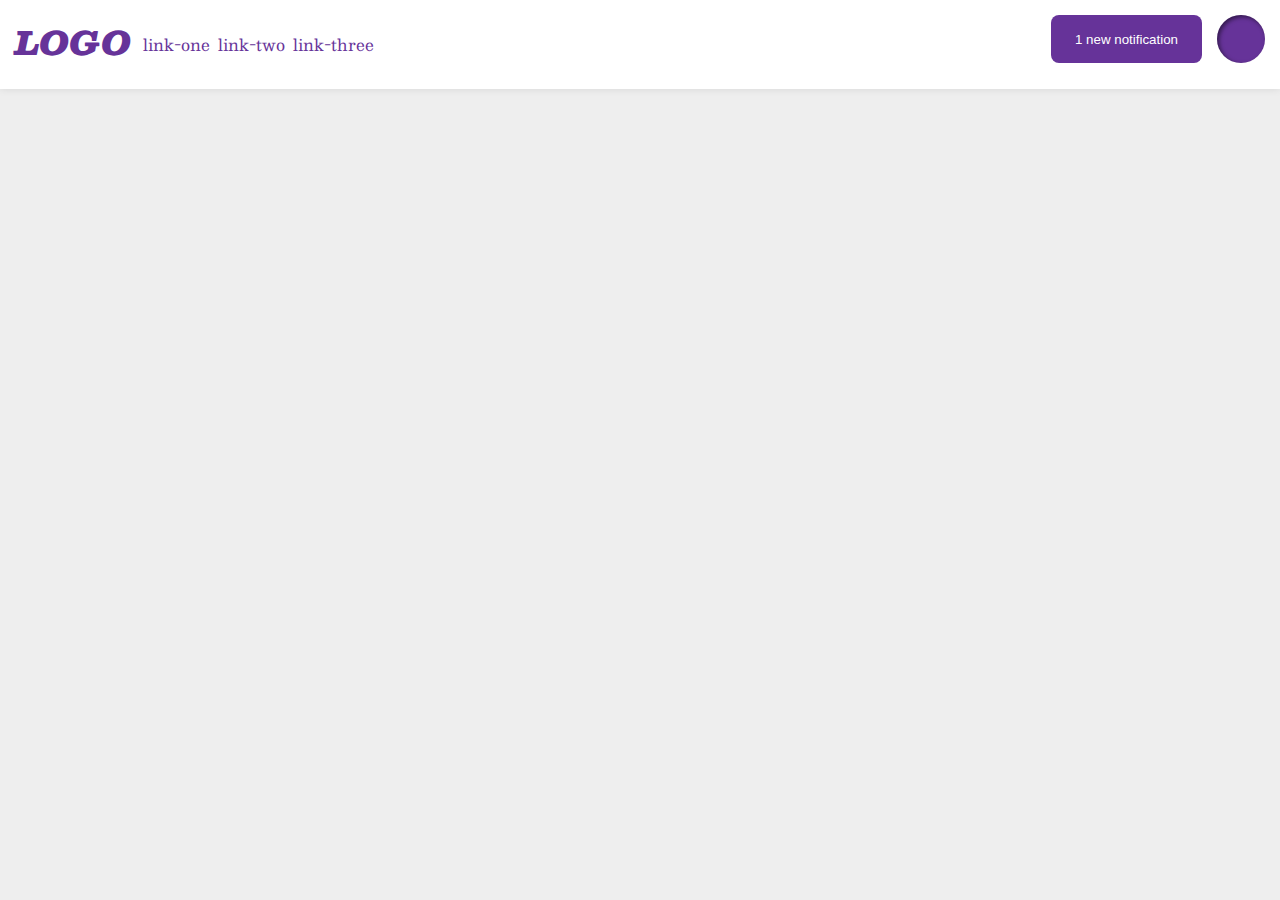
<file: flex/03-flex-header-2/index.html>
<!DOCTYPE html>
<html lang="en">
  <head>
    <meta charset="UTF-8">
    <meta http-equiv="X-UA-Compatible" content="IE=edge">
    <meta name="viewport" content="width=device-width, initial-scale=1.0">
    <title>Flex Header 2</title>
    <link rel="stylesheet" href="style.css">
  </head>
  <body>
    <div class="header">
      <div class="logo">
        LOGO
      </div>
      <ul class="links">
        <li><a href="google.com">link-one</a></li>
        <li><a href="google.com">link-two</a></li>
        <li><a href="google.com">link-three</a></li>
      </ul>
      <div class="rightheader">
        <button class="notifications">
        1 new notification
      </button>
      <div class="profile-image"></div>
    
    </div>
    </div>
  </body>
</html>
</file>
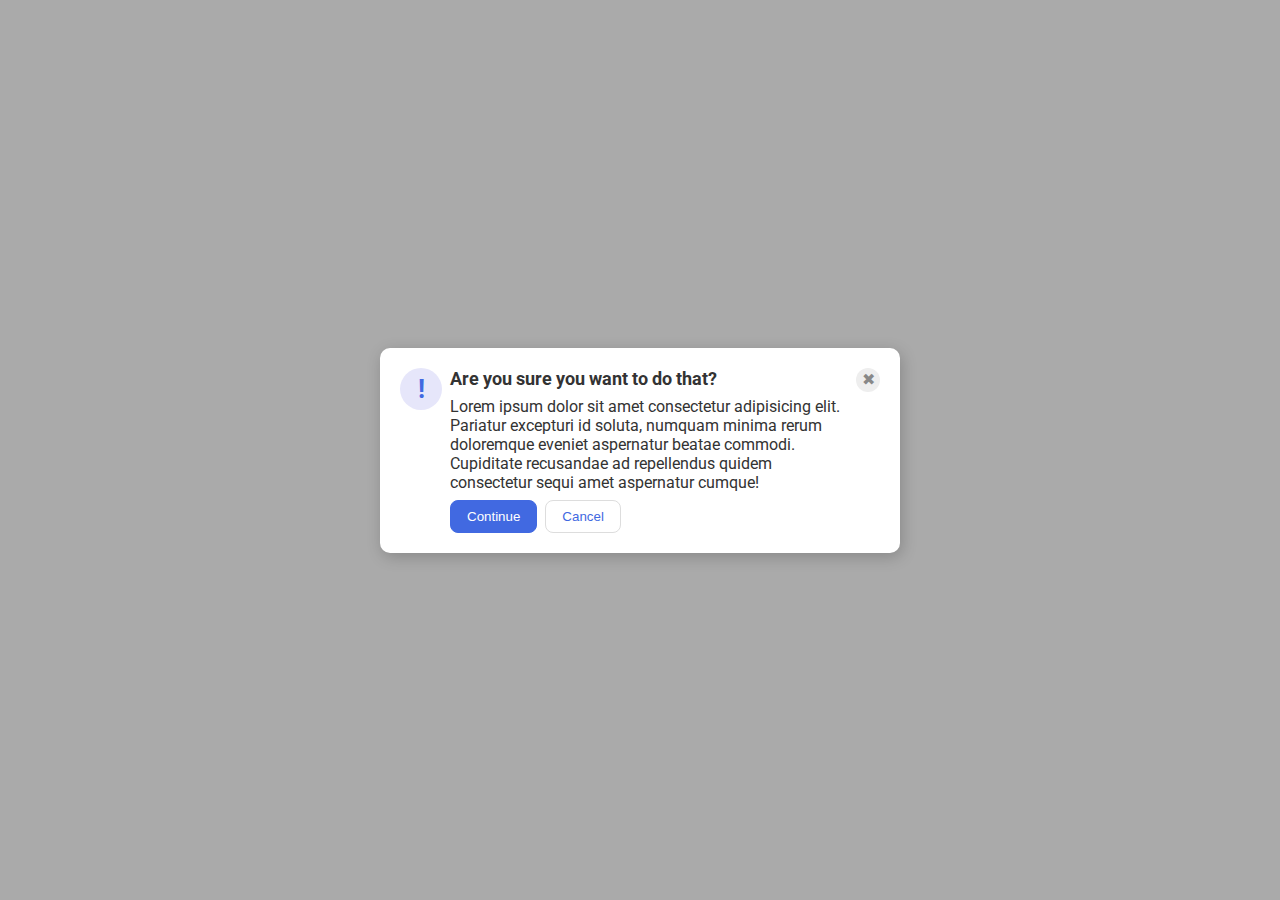
<file: flex/05-flex-modal/index.html>
<!DOCTYPE html>
<html lang="en">
  <head>
    <meta charset="UTF-8">
    <meta http-equiv="X-UA-Compatible" content="IE=edge">
    <meta name="viewport" content="width=device-width, initial-scale=1.0">
    <link rel="stylesheet" href="style.css">
    <title>Modal</title>
  </head>
  <body>
  <div class="modal">
    <div class="icon">!</div>
    <div class="middle">
      <div class="header">Are you sure you want to do that?</div>
      <div class="text">Lorem ipsum dolor sit amet consectetur adipisicing elit. Pariatur excepturi id soluta, numquam minima rerum doloremque eveniet aspernatur beatae commodi. Cupiditate recusandae ad repellendus quidem consectetur sequi amet aspernatur cumque!</div>
      
        <div class="buttons"><button class="continue">Continue</button>
          <button class="cancel">Cancel</button>
        </div>
      </div> 
    <div class="close-button">✖</div>
  </div>
  </body>
</html>
</file>
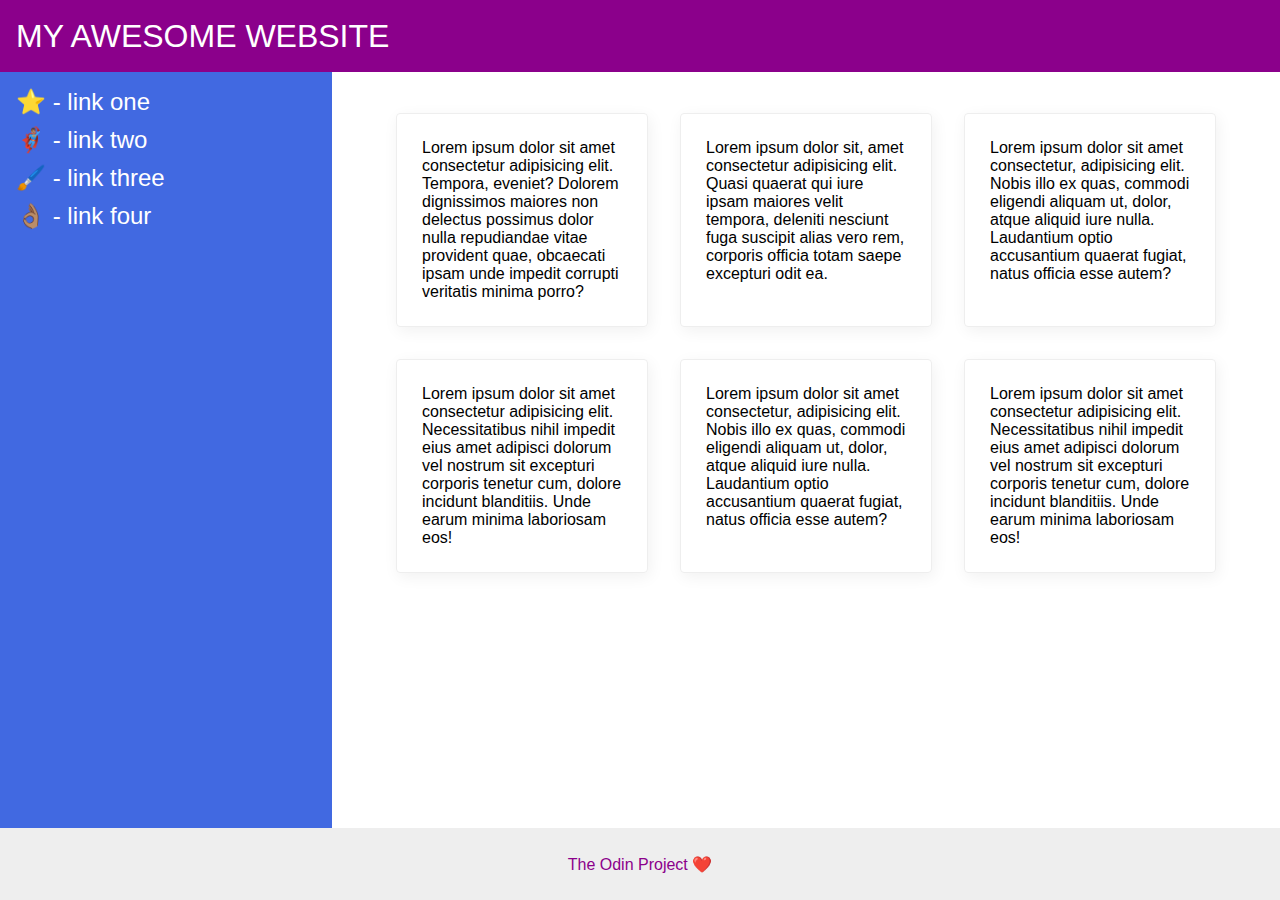
<file: flex/07-flex-layout-2/index.html>
<!DOCTYPE html>
<html lang="en">
  <head>
    <meta charset="UTF-8">
    <meta http-equiv="X-UA-Compatible" content="IE=edge">
    <meta name="viewport" content="width=device-width, initial-scale=1.0">
    <title>The Holy Grail</title>
    <link rel="stylesheet" href="style.css">
  </head>
  <body>
    <div class="header">
      MY AWESOME WEBSITE
    </div>
  <div class="middle">
    <div class="sidebar">
      <ul>
        <li><a href="#">⭐ - link one</a></li>
        <li><a href="#">🦸🏽‍♂️ - link two</a></li>
        <li><a href="#">🖌️ - link three</a></li>
        <li><a href="#">👌🏽 - link four</a></li>
      </ul>
    </div>
    <div class="boxes">
      <div class="group">
      <div class="card">Lorem ipsum dolor sit amet consectetur adipisicing elit. Tempora, eveniet? Dolorem dignissimos maiores non delectus possimus dolor nulla repudiandae vitae provident quae, obcaecati ipsam unde impedit corrupti veritatis minima porro?</div>
      <div class="card">Lorem ipsum dolor sit, amet consectetur adipisicing elit. Quasi quaerat qui iure ipsam maiores velit tempora, deleniti nesciunt fuga suscipit alias vero rem, corporis officia totam saepe excepturi odit ea.</div>
      <div class="card">Lorem ipsum dolor sit amet consectetur, adipisicing elit. Nobis illo ex quas, commodi eligendi aliquam ut, dolor, atque aliquid iure nulla. Laudantium optio accusantium quaerat fugiat, natus officia esse autem?</div>
    </div>
      <div class="group">
      <div class="card">Lorem ipsum dolor sit amet consectetur adipisicing elit. Necessitatibus nihil impedit eius amet adipisci dolorum vel nostrum sit excepturi corporis tenetur cum, dolore incidunt blanditiis. Unde earum minima laboriosam eos!</div>
      <div class="card">Lorem ipsum dolor sit amet consectetur, adipisicing elit. Nobis illo ex quas, commodi eligendi aliquam ut, dolor, atque aliquid iure nulla. Laudantium optio accusantium quaerat fugiat, natus officia esse autem?</div>
      <div class="card">Lorem ipsum dolor sit amet consectetur adipisicing elit. Necessitatibus nihil impedit eius amet adipisci dolorum vel nostrum sit excepturi corporis tenetur cum, dolore incidunt blanditiis. Unde earum minima laboriosam eos!</div>
    </div>

    </div>
  </div>   
    <div class="footer">
      The Odin Project ❤️
    </div>
  </body>
</html>
</file>
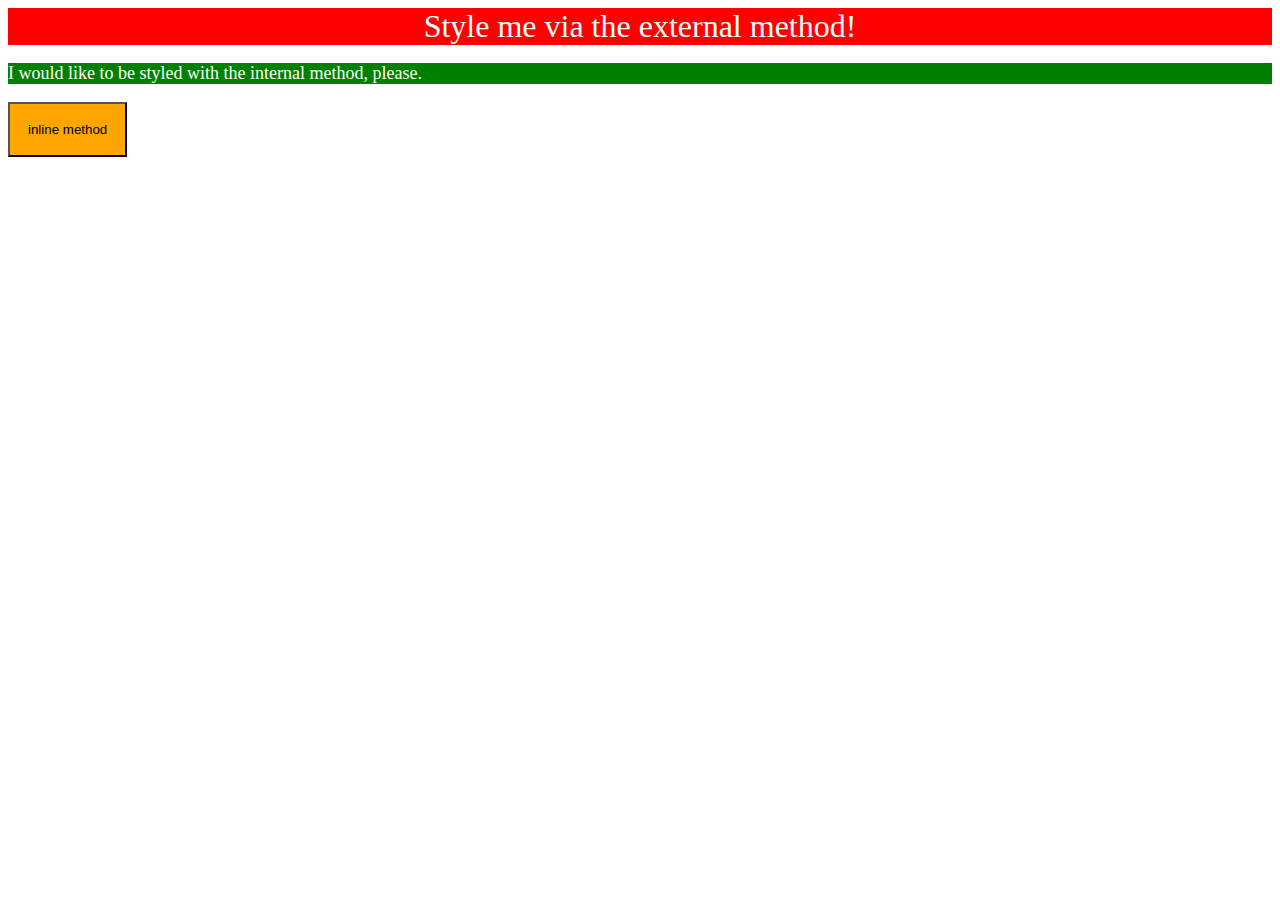
<file: foundations/01-css-methods/index.html>
<!DOCTYPE html>
<html lang="en">
  <head>
    <link rel="stylesheet" href="styles.css">
    <style>
      p {
      background-color: green;
      color: white;
      font-size: 18px;
      }
    </style>
    <meta charset="UTF-8">
    <meta http-equiv="X-UA-Compatible" content="IE=edge">
    <meta name="viewport" content="width=device-width, initial-scale=1.0">
    <title>Methods for Adding CSS</title>
  </head>
  
  <body>
    <div>Style me via the external method!</div>
    <p>I would like to be styled with the internal method, please.</p>

    <style>
      .button1 {
        background-color: orange;
        color:black;
        padding: 18px;
        
      }
    </style>
    
    <button class="button1">inline method
    </button>



  </body>
</html>
</file>
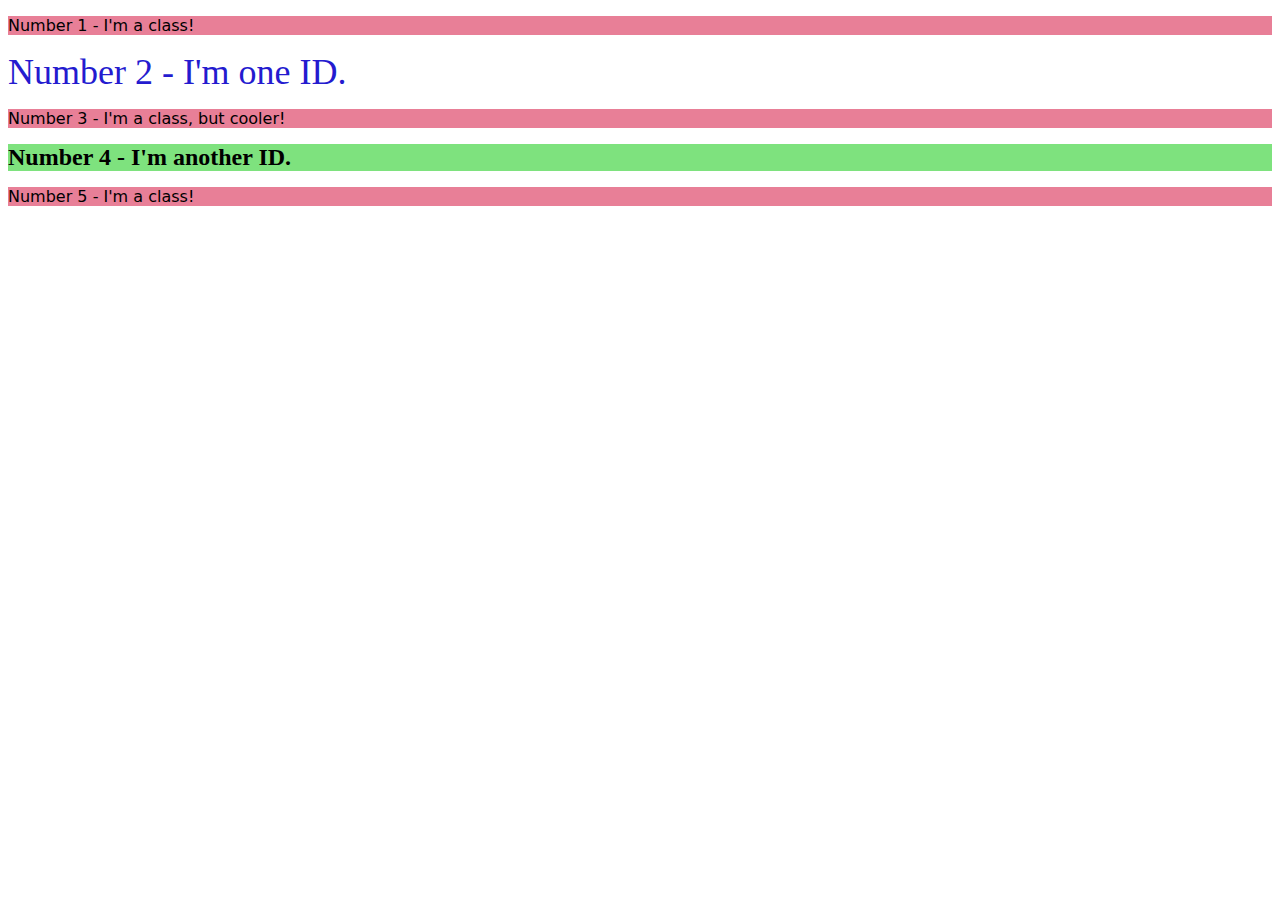
<file: foundations/02-class-id-selectors/index.html>
<!DOCTYPE html>
<html lang="en">
  <head>
    <meta charset="UTF-8">
    <meta http-equiv="X-UA-Compatible" content="IE=edge">
    <meta name="viewport" content="width=device-width, initial-scale=1.0">
    <title>Class and ID Selectors</title>
    <link rel="stylesheet" href="style.css">
  </head>
  <body>
    <p class="first class">Number 1 - I'm a class!</p>
    <div id="first-id">Number 2 - I'm one ID.</div>
    <p class="second class">Number 3 - I'm a class, but cooler!</p>
    <div id="second-id">Number 4 - I'm another ID.</div>
    <p class="third class">Number 5 - I'm a class!</p>
  </body>
</html>
</file>
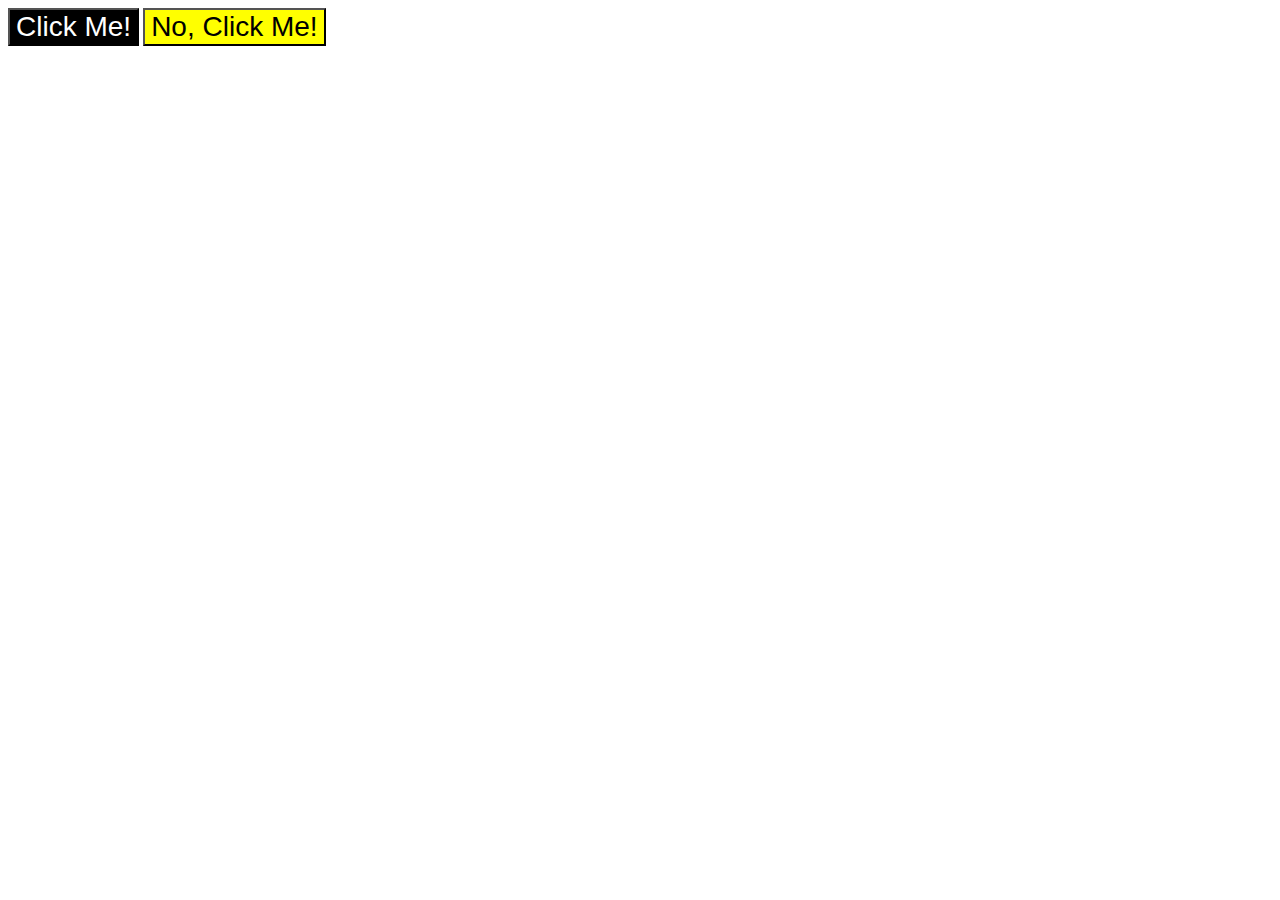
<file: foundations/03-grouping-selectors/index.html>
<!DOCTYPE html>
<html lang="en">
  <head>
    <meta charset="UTF-8">
    <meta http-equiv="X-UA-Compatible" content="IE=edge">
    <meta name="viewport" content="width=device-width, initial-scale=1.0">
    <title>Grouping Selectors</title>
    <link rel="stylesheet" href="style.css">
  </head>
  <body>
    <button class="button_left">Click Me!</button>
    <button class="button_right">No, Click Me!</button>
  </body>
</html>
</file>
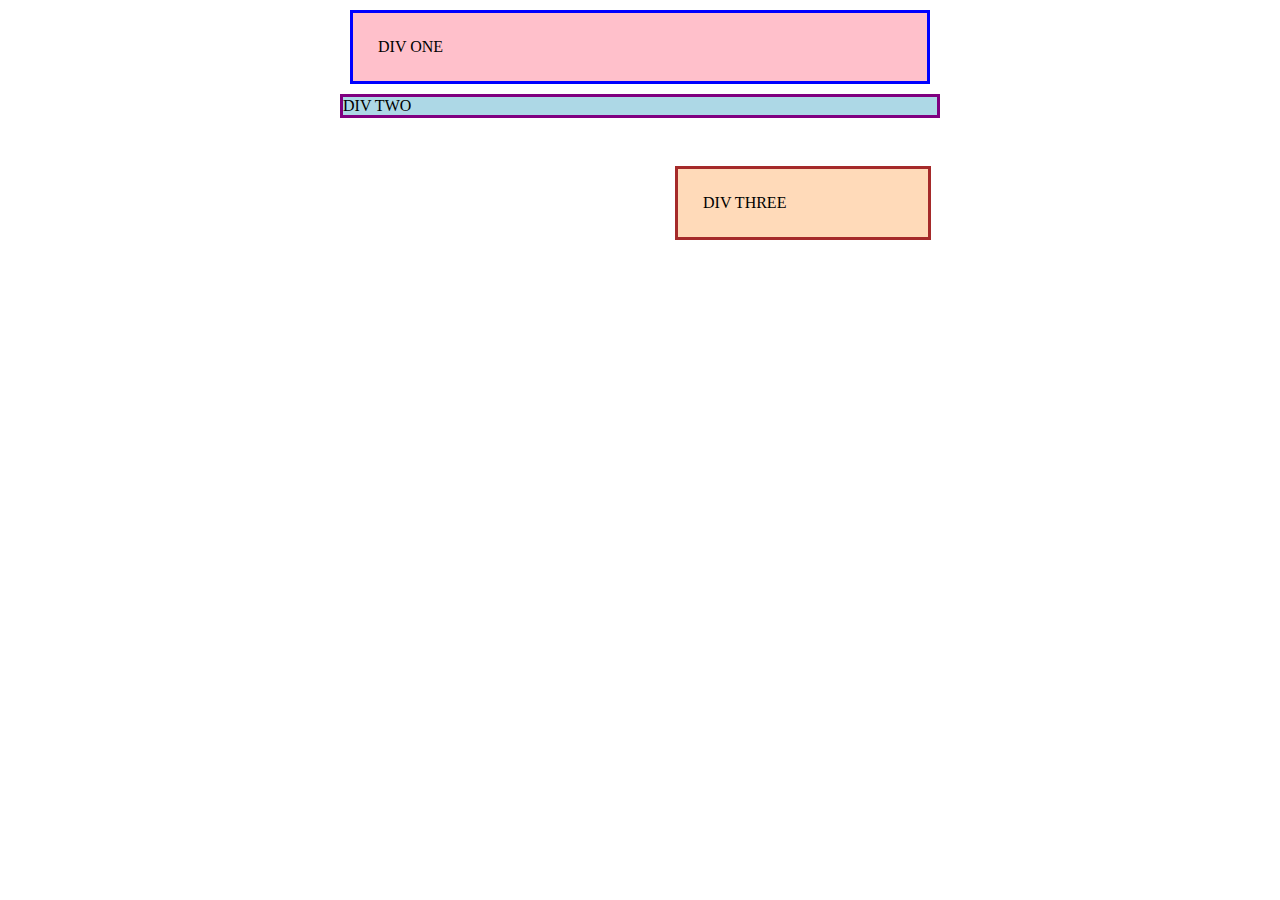
<file: margin-and-padding/01-margin-and-padding-1/index.html>
<!DOCTYPE html>
<html lang="en">
  <head>
    <meta charset="UTF-8">
    <meta http-equiv="X-UA-Compatible" content="IE=edge">
    <meta name="viewport" content="width=device-width, initial-scale=1.0">
    <title>Margin and Padding exercise</title>
    <link rel="stylesheet" href="style.css">
  </head>
  <body>
    <div class="one">
      DIV ONE
    </div>
    <div class="two">
      DIV TWO
    </div>
    <div class="three">
      DIV THREE
    </div>
  </body>
</html>
</file>
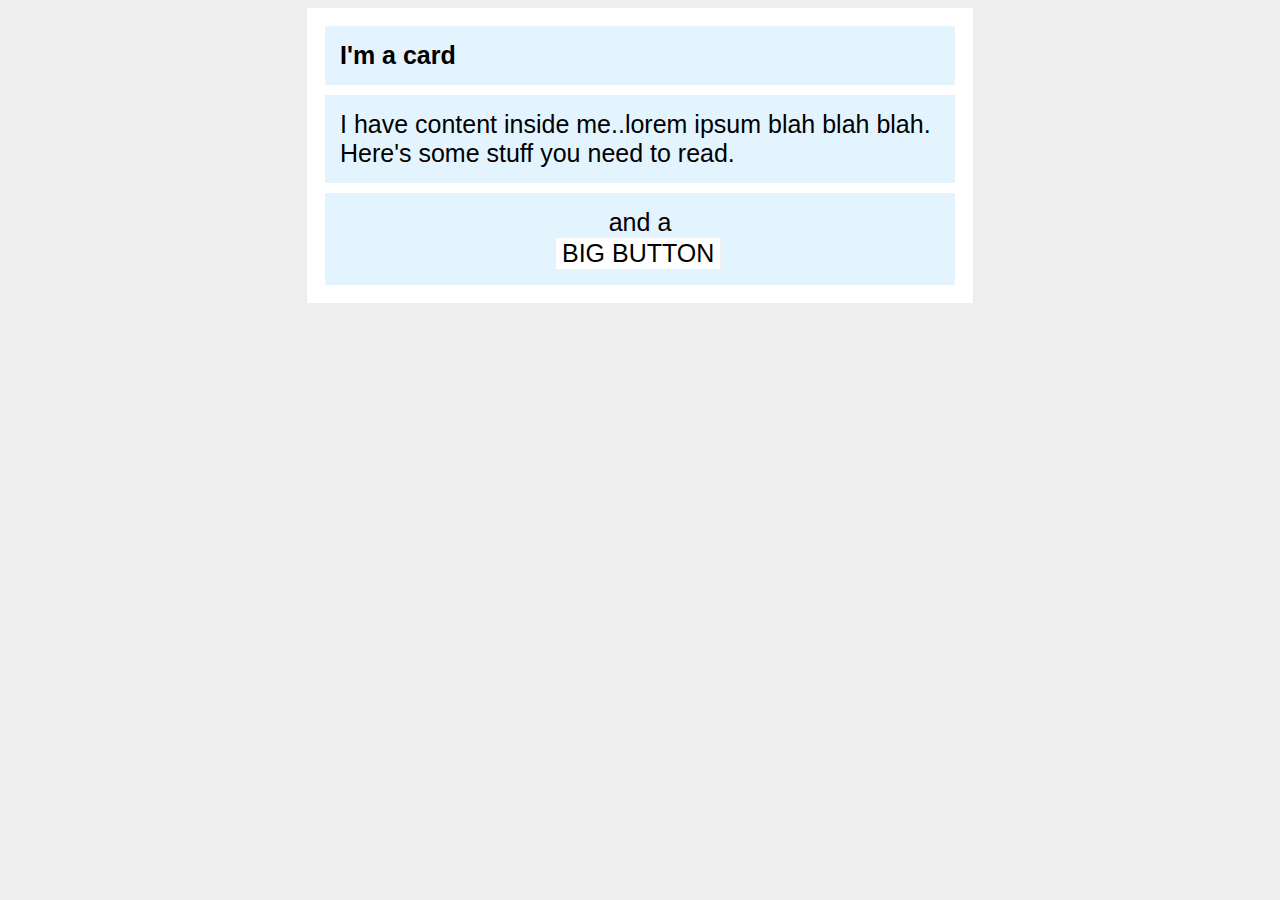
<file: margin-and-padding/02-margin-and-padding-2/index.html>
<!DOCTYPE html>
<html lang="en">
  <head>
    <meta charset="UTF-8">
    <meta http-equiv="X-UA-Compatible" content="IE=edge">
    <meta name="viewport" content="width=device-width, initial-scale=1.0">
    <title>Margin and Padding exercise 2</title>
    <link rel="stylesheet" href="style.css">
  </head>
  <body>
    <div class="card">
      <h1 class="title">I'm a card</h1>
      <div class="content">I have content inside me..lorem ipsum blah blah blah. Here's some stuff you need to read.</div>
      <div class="button-container">and a 
        <button>BIG BUTTON
        </button>
      </div>
    </div>
  </body>
</html>
</file>
<file: flex/03-flex-header-2/style.css>
/* this is some magical font-importing.  
you'll learn about it later. */
@import url('https://fonts.googleapis.com/css2?family=Besley:ital,wght@0,400;1,900&display=swap');

body {
  margin: 0;
  background: #eee;
  font-family: Besley, serif;
}

.header {
  background: white;
  border-bottom: 1px solid #ddd;
  box-shadow: 0 0 8px rgba(0,0,0,.1);
}

.profile-image {
  background: rebeccapurple;
  box-shadow: inset 2px 2px 4px rgba(0,0,0,.5);
  border-radius: 50%;
  width: 48px;
  height: 48px;
}

.logo {
  color: rebeccapurple;
  font-size: 32px;
  font-weight: 900;
  font-style: italic;
}

button {
  border: none;
  border-radius: 8px;
  background: rebeccapurple;
  color: white;
  padding: 8px 24px;
}

a {
  /* this removes the line under our links */
  text-decoration: none;
  color: rebeccapurple;
}


.header{
  padding: 15px;
  display: flex;
  align-items:flex-start;
  justify-content:left;
  border: 10px;
  border-color: aqua;
  gap: 12px;

}

ul {
  list-style-type: none;
  display: flex;
  padding: 0px;
  gap: 8px;
  flex-basis: 1 1 80%;
  width: 1000px;
}

.rightheader {
  display: flex;
 width: fit-content;
 flex-shrink: 0;
 gap: 15px;
}
</file>
<file: flex/05-flex-modal/style.css>
@import url('https://fonts.googleapis.com/css2?family=Roboto:wght@400;700&display=swap');

html, body {
  height: 100%;
}

body {
  font-family: Roboto, sans-serif;
  margin: 0;
  background: #aaa;
  color: #333;
  /* I'll give you this one for free lol */
  display: flex;
  align-items: center;
  justify-content: center;
}

.modal {
  background: white;
  width: 480px;
  border-radius: 10px;
  box-shadow: 2px 4px 16px rgba(0,0,0,.2);
}

.icon {
  color: royalblue;
  font-size: 26px;
  font-weight: 700;
  background: lavender;
  width: 42px;
  height: 42px;
  border-radius: 50%;
  display: flex;
  align-items: center;
  justify-content: center;
}

.close-button {
  background: #eee;
  border-radius: 50%;
  color: #888;
  font-weight: 400;
  font-size: 16px;
  height: 24px;
  width: 24px;
  display: flex;
  align-items: center;
  justify-content: center;
}

button {
  padding: 8px 16px;
  border-radius: 8px;
}

button.continue {
  background: royalblue;
  border: 1px solid royalblue;
  color: white;
}

button.cancel {
  background: white;
  border: 1px solid #ddd;
  color: royalblue;
}

.modal {
  display: flex;
  flex-direction: row;
  padding: 20px;
  flex-shrink: 0;
  align-content: flex-start;
}

.icon {
  display: flex;
  flex-shrink: 0;
  margin-right: 8px;
  
 
}

.middle {
  display: flex;
  flex-direction: column;
  align-content: flex-start;
  gap: 8px;
  
}
.header{
  font-size: large;
  font-weight: bold;

}
.buttons {
  display: flex;
  align-self: flex-start;
  gap: 8px;
}

.close-button {
  display: flex;
  flex-shrink: 0;
  
}
</file>
<file: flex/07-flex-layout-2/style.css>
body {
  font-family: -apple-system, BlinkMacSystemFont, 'Segoe UI', Roboto, Oxygen, Ubuntu, Cantarell, 'Open Sans', 'Helvetica Neue', sans-serif;
  margin: 0;
  min-height: 100vh;
}

.header {
  height: 72px;
  background: darkmagenta;
  color: white;
}

.footer {
  height: 72px;
  background: #eee;
  color: darkmagenta;
}

.sidebar {
  width: 300px;
  background: royalblue;
}

.card {
  border: 1px solid #eee;
  box-shadow: 2px 4px 16px rgba(0,0,0,.06);
  border-radius: 4px;
}


/*Solution*/

body {
  display: flex;
  flex-direction: column;
}

.header {
  font-size: 32px;
  font-weight: 900px;
  padding: 0 16px;
  align-items: center;
  display: flex; 
}

.middle {
  flex: 1;
  display: flex;
  flex-wrap: wrap;
}

.sidebar {
  flex: shrink 0;
  padding: 16px;
}

ul {
  list-style-type: none;
  margin:0;
  padding: 0;
}
a {
  color: white;
  text-decoration: none;
  font-size: 24px;
}
li{
  margin-bottom: 10px;
}
.boxes {
  display:flex ;
  padding: 25px;
  flex-direction: column;
  align-items:center;
  flex: 1 2 300px;
 
}

.group{
  display: flex;
}

.card{
  padding: 25px;
  margin: 16px;
  width: 200px;
  
}


.footer{
  display:flex;
    align-items: center;
   justify-content: center;
  }
</file>
<file: foundations/01-css-methods/styles.css>
/* CSS frame work for */    
div {
    color: white;
    background: red;
    font-size: 32px;
    text-align: center;
}
</file>
<file: foundations/02-class-id-selectors/style.css>
#first-id {
    color: rgb(36, 27, 207);
    font-size: 36px;
  }

  .second-class {
    font-size: 24px;
  }

  #second-id {
    font-size: 24px;
    font-weight: bold;
    background-color:rgb(126, 226, 126);
  }

  p {
    background-color:rgb(232, 127, 151);
    font-family: Verdana, DejaVu Sans, sans-serif;
  }
</file>
<file: foundations/03-grouping-selectors/style.css>
.button_left {
    background-color: black;
    color: white;

  }

  .button_right{
    background-color: yellow;
    color: black;
  }

  .button_left,
  .button_right {
    font-size: 28px;
    font-family: 'helvetica','Times New Roman', 'sans-serif';
  }
</file>
<file: margin-and-padding/01-margin-and-padding-1/style.css>
body {
  max-width: 600px;
  margin: 0 auto;
}

.one {
  background: pink;
  border: 3px solid blue;
  /* CHANGE ME */
  padding: 25px;
  margin: 10px;
}

.two {
  background: lightblue;
  border: 3px solid purple;
  /* CHANGE ME */
  margin-bottom: 48px;
}

.three {
  background: peachpuff;
  border: 3px solid brown;
  width: 200px;
  /* CHANGE ME */
  padding: 25px;
  margin-left: 335px;
}
</file>
<file: margin-and-padding/02-margin-and-padding-2/style.css>
body {
  background: #eee;
  font-family: sans-serif;
}

.card {
  width: 650px;
  background: #fff;
  margin: auto;
  padding: 8px
}

.title {
  background: #e3f4ff;
  font-weight: bold;
}

.content {
  background: #e3f4ff;
 
}

.button-container {
  display: block;
  border:#e3f4ff;
  background: #e3f4ff;
  width: auto;  
  text-align: center;
  /*margin-top: 8px;*/
}

button {
  display: block ;
  background: white;
  border: 1px solid #eee;
  margin-left: 215px;
  align-items: center;
  font-size: 25px;
}

.content,.button-container,.title {
  font-size: 25px;
  padding: 15px;
  margin: 10px
}
</file>
